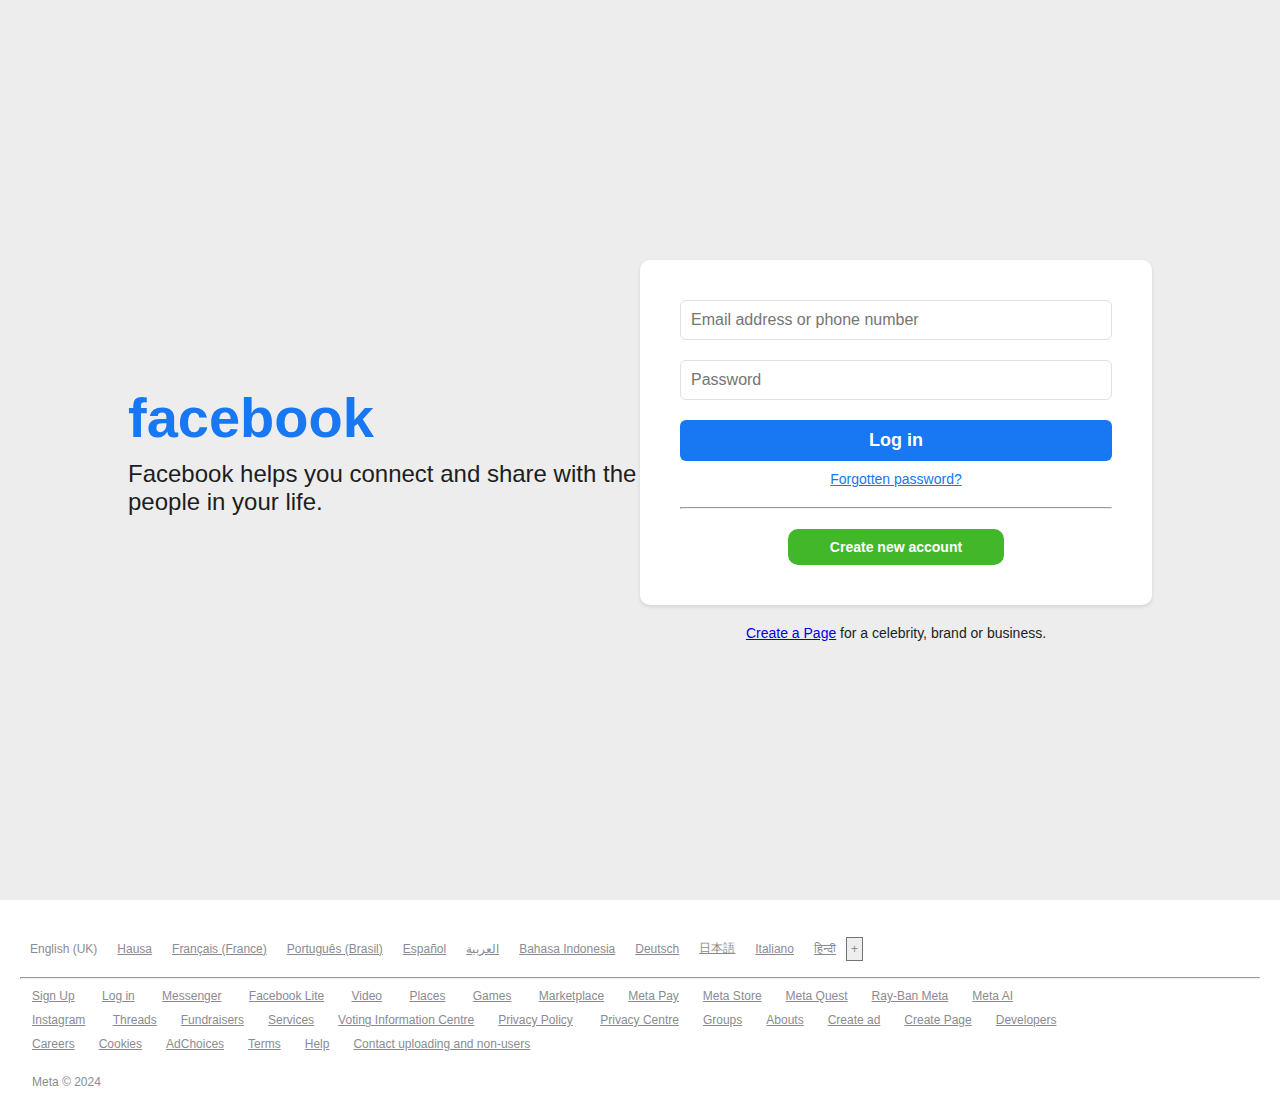
<file: Facebook Landing Page/index.html>
<!DOCTYPE html>
<html lang="en">

<head>
    <meta charset="UTF-8">
    <meta name="viewport" content="width=device-width, initial-scale=1.0">
    <title>Facebook Landing Page</title>
    <link rel="stylesheet" href="style.css" />
</head>

<body>
    <div class="container">
        <div class="left-section">
            <h1>facebook</h1>
            <p>Facebook helps you connect and share with the people in your life.</p>
        </div>
        <div class="right-section">
            <div class="login-box">
                <form>
                    <input type="text" placeholder="Email address or phone number">
                    <input type="password" placeholder="Password">
                    <button type="submit" class="login-button">Log in</button>
                    <a href="#" class="forgot-password">Forgotten password?</a>
                    <hr>
                    <div class="create-account-container">
                        <button type="button" class="create-account">Create new account</button>
                    </div>
                </form>
            </div>
            <div class="create-page">
                <a href="#">Create a Page</a> for a celebrity, brand or business.
            </div>
        </div>
    </div>
    <footer>
        <ul class="g-children1">
            <a>English (UK)</a>
            <a href="Hausa" title="Hausa">Hausa</a>
            <a href="Français (France)" title="Français (France)">Français (France)</a>
            <a href="Português (Brasil)" title="Português (Brasil)">Português (Brasil)</a>
            <a href="Español" title="Español">Español</a>
            <a href="العربية" title="العربية">العربية</a>
            <a href="Bahasa Indonesia" title="Bahasa Indonesia">Bahasa Indonesia</a>
            <a href="Deutsch" title="Deutsch">Deutsch</a>
            <a href="日本語" title="日本語">日本語</a>
            <a href="Italiano" title="Italiano">Italiano</a>
            <a href="हिन्दी" title="हिन्दी">हिन्दी</a>
            <a class="more-lang" title="show more languages">+</a>
        </ul>
        <hr>
        <div>
            <div class="g-children2">
                <p><a href="/reg/" title="Sign up for Facebook">Sign Up</a> <a href="/Login/"
                        title="Log in to Facebook">Log in</a> <a href="/Messenger/"
                        title="Take a look at Messenger">Messenger</a> <a href="/Facebooklite/"
                        title="Facebook Lite for Android">Facebook Lite</a> <a href="/Video/"
                        title="Browse in Video">Video</a> <a href="/Places/"
                        title="Take a look at popular places on Facebook">Places</a> <a href="/Games/"
                        title="Check out Facebook games.">Games</a> <a href="/Marketplaces"
                        title="Buy and sell on Facebook Marketplace.">Marketplace</a><a href="/Metapay/"
                        title="Learn more about Meta Pay.">Meta Pay</a><a href="Meta Store" title="Discover Meta">Meta
                        Store</a><a href="Meta Quesr" title="Learn more about Meta Quest">Meta Quest</a><a
                        href="Ray-Ban Meta" title="Learn more about Ray-Ban Meta">Ray-Ban Meta</a><a href="Meta AI"
                        title="Meta AI">Meta AI</a></p>
                <p><a href="Insta" title="Take a look at Instagram">Instagram</a> <a href="Threads"
                        title="Check out Threads">Threads</a><a href="Fundraisers"
                        title="Donate to worthy causes.">Fundraisers</a><a href="Services"
                        title="Browse our Facebook Services directory.">Services</a><a href="Voting Information"
                        title="See the Voting Information Centre">Voting Information Centre</a><a href="Privacy"
                        title="Learn how we collect, use and share information to support Facebook.">Privacy Policy</a>
                    <a href="Privacy Centre" title="Learn how to manage and control your privacy on Facebook.">Privacy
                        Centre</a><a href="Groups" title="Explore our groups.">Groups</a><a href="About"
                        title="Read our blog, discover the resource centre and find job opportunities">Abouts</a><a
                        href="Create Ad" title="Advertise on Facebook">Create ad</a><a href="Create page"
                        title="Create a Page">Create Page</a><a href="Developers"
                        title="Develop on our platform.">Developers</a></p>
                <p><a href="Careers" title="Make your next career move to our brilliant company.">Careers</a><a
                        href="Cookies" title="Learn about cookies and Facebook">Cookies</a><a href="Adchoices"
                        title="Learn about Ad Choices">AdChoices</a><a href="Terms"
                        title="Review our terms and policies">Terms</a><a href="Help"
                        title="Visit our Help Centre.">Help</a><a href="Contact uploading and non-users"
                        title="Visit our contact uploading and non-users notice.">Contact uploading and non-users</a>
                </p>
                <br>
                <p><a>Meta © 2024</a></p>
            </div>
        </div>
    </footer>
</body>

</html>
</file>
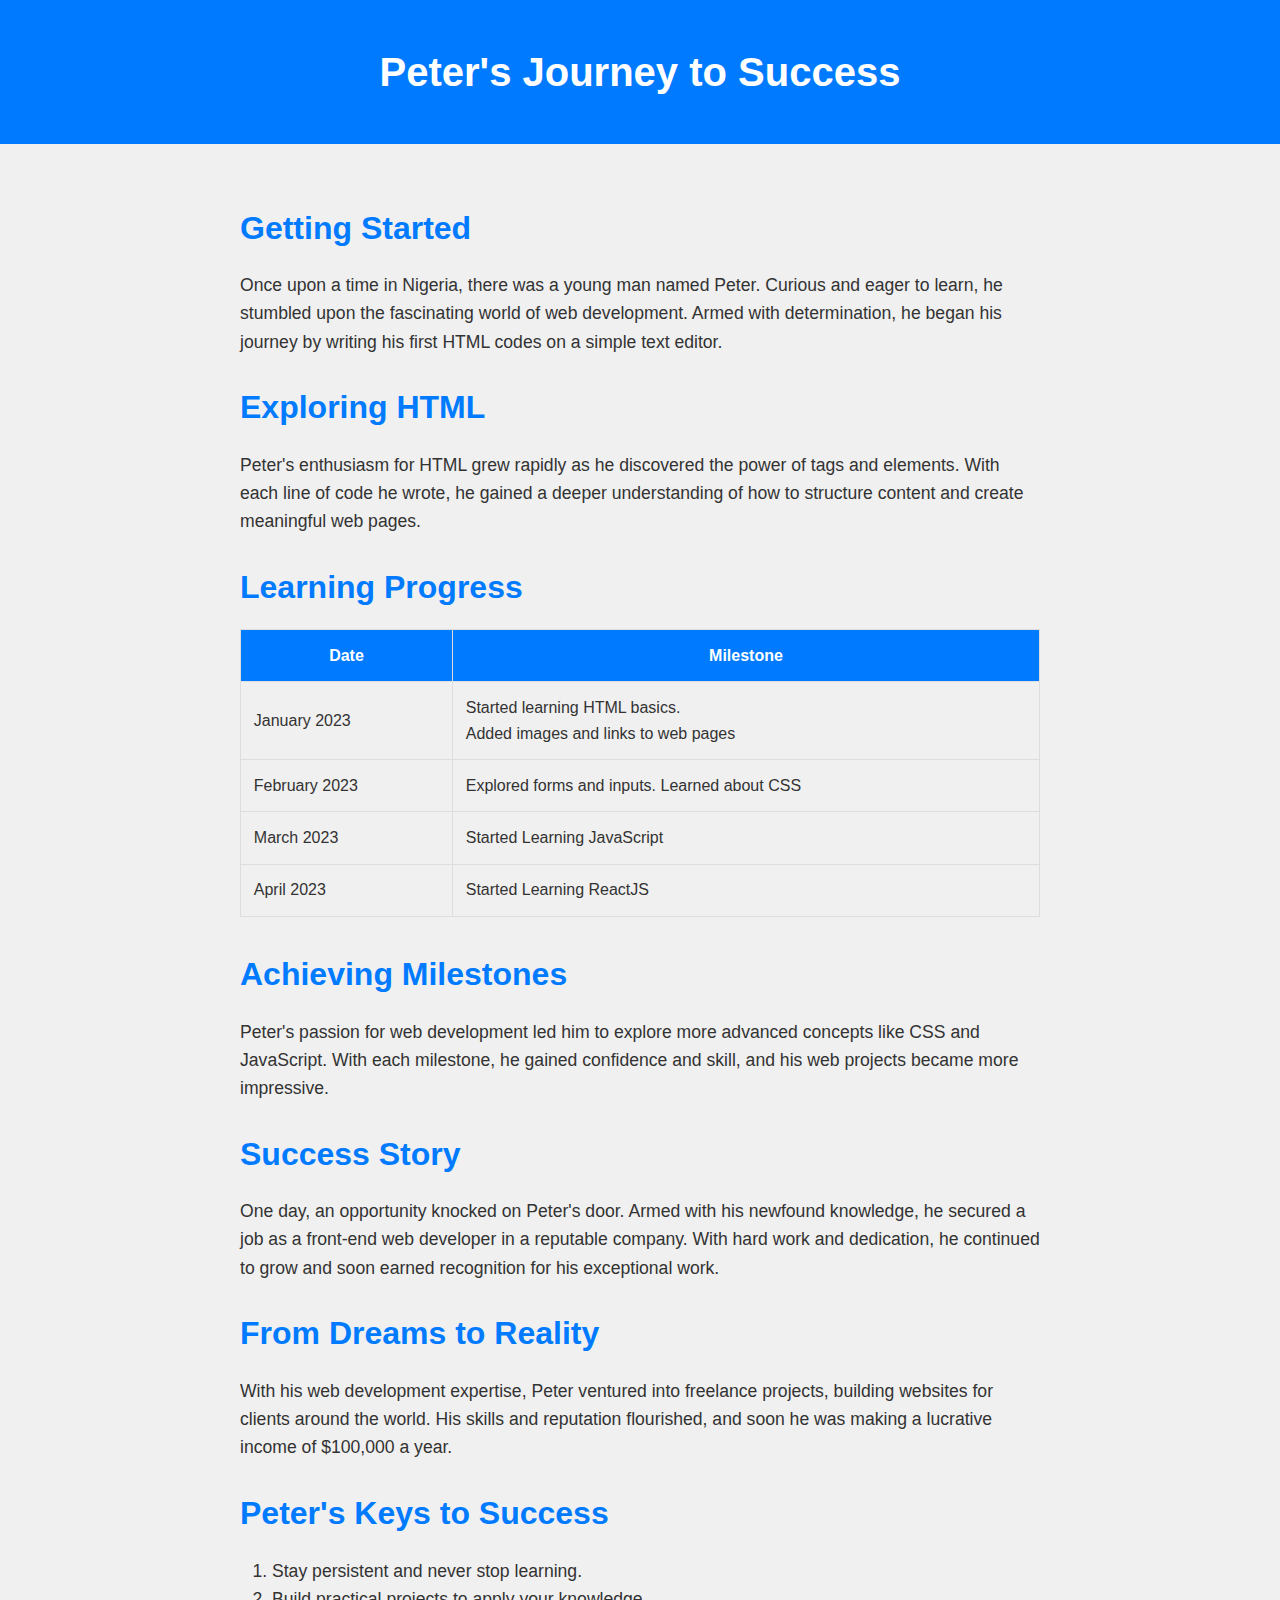
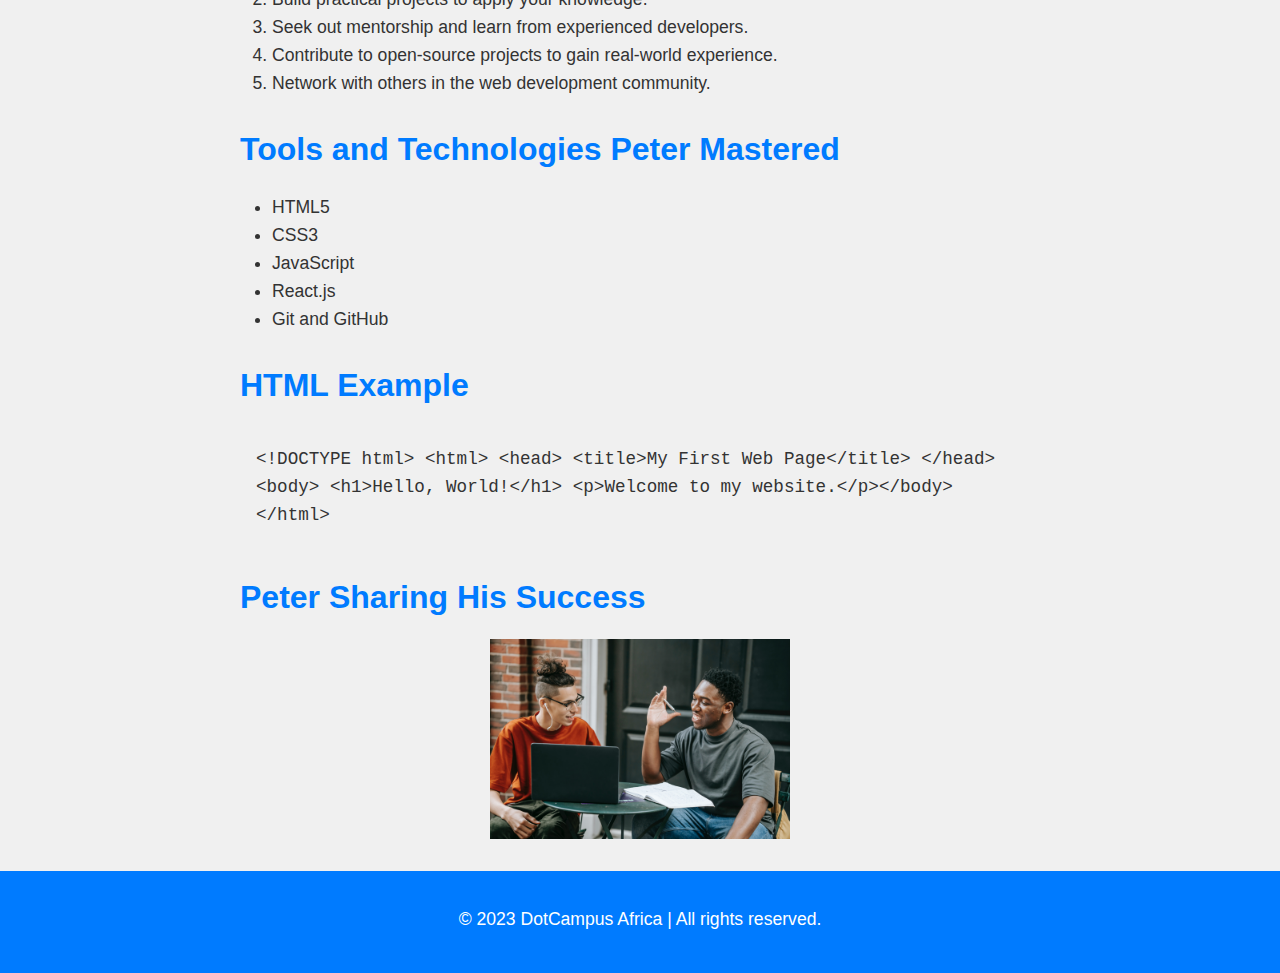
<file: Peter-Story/index.html>
<!DOCTYPE html>
<html>

<head>
    <meta charset="UTF-8">
    <meta name="description" content="This is an awesome website">
    <title>Peter's Journey to Success</title>
    <link rel="stylesheet" href="./style.css" />

</head>

<body>
    <div>
        <h1 class="page-title">Peter's Journey to Success</h1>
    </div>
    <main>
        <div>
            <h2>Getting Started</h2>
            <p>Once upon a time in Nigeria, there was a young man named Peter. Curious and eager to learn, he stumbled
                upon
                the fascinating world of web development. Armed with determination, he began his journey by writing his
                first HTML codes on a simple text editor.
            </p>
            </div>
            <div>
                <h2>Exploring HTML</h2>
                <p>Peter's enthusiasm for HTML grew rapidly as he discovered the power of tags and elements. With each
                    line of
                    code he wrote, he gained a deeper understanding of how to structure content and create meaningful
                    web pages.
                </p>
            </div>
            <div>
                <h2>Learning Progress</h2>

                <table>
                    <thead>
                        <th>Date</th>
                        <th>Milestone</th>
                    </thead>
                    <tbody>
                        <tr>
                            <td>January 2023</td>
                            <td>Started learning HTML basics.<br />Added images and links to web pages</td>
                        </tr>
                        <tr>
                            <td>February 2023</td>
                            <td>Explored forms and inputs. Learned about CSS</td>
                        </tr>
                        <tr>
                            <td>March 2023</td>
                            <td>Started Learning JavaScript</td>
                        </tr>
                        <tr>
                            <td>April 2023</td>
                            <td>Started Learning ReactJS</td>
                        </tr>

                    </tbody>
                </table>
            </div>
            <div>
                <h2>Achieving Milestones</h2>
                <p>Peter's passion for web development led him to explore more advanced concepts like CSS and
                    JavaScript. With
                    each milestone, he gained confidence and skill, and his web projects became more impressive.</p>
            </div>
            <div>
                <h2>Success Story</h2>
                <p>One day, an opportunity knocked on Peter's door. Armed with his newfound knowledge, he secured a job
                    as a
                    front-end web developer in a reputable company. With hard work and dedication, he continued to grow
                    and soon
                    earned recognition for his exceptional work.</p>
            </div>
            <div>
                <h2>From Dreams to Reality</h2>
                <p>With his web development expertise, Peter ventured into freelance projects, building websites for
                    clients
                    around the world. His skills and reputation flourished, and soon he was making a lucrative income of
                    $100,000 a year.</p>
            </div>
            <div>
                <h2>Peter's Keys to Success</h2>
                <ol>
                    <li>Stay persistent and never stop learning.</li>
                    <li>Build practical projects to apply your knowledge.</li>
                    <li>Seek out mentorship and learn from experienced developers.</li>
                    <li>Contribute to open-source projects to gain real-world experience.</li>
                    <li>Network with others in the web development community.</li>
                </ol>
            </div>
            <div>
                <h2>Tools and Technologies Peter Mastered</h2>
                <ul>
                    <li>HTML5</li>
                    <li>CSS3</li>
                    <li>JavaScript</li>
                    <li>React.js</li>
                    <li>Git and GitHub</li>
                </ul>
            </div>
            <div>
                <h2>HTML Example</h2>
                <p><code>&lt!DOCTYPE html&gt &lthtml&gt &lthead&gt &lttitle&gtMy First Web Page&lt/title&gt &lt/head&gt &ltbody&gt &lth1&gtHello, World!&lt/h1&gt &ltp&gtWelcome to my website.&lt/p&gt&lt/body&gt &lt/html&gt</code>
                </p>
            </div>
            <div>
                <h2>Peter Sharing His Success</h2>
                <img src="peter V.jpg" width="300" height="200" />
            </div>
    </main>
    <footer>
    <p>&copy 2023 DotCampus Africa | All rights reserved.</p>
    </footer>
</body>

</html>
</file>
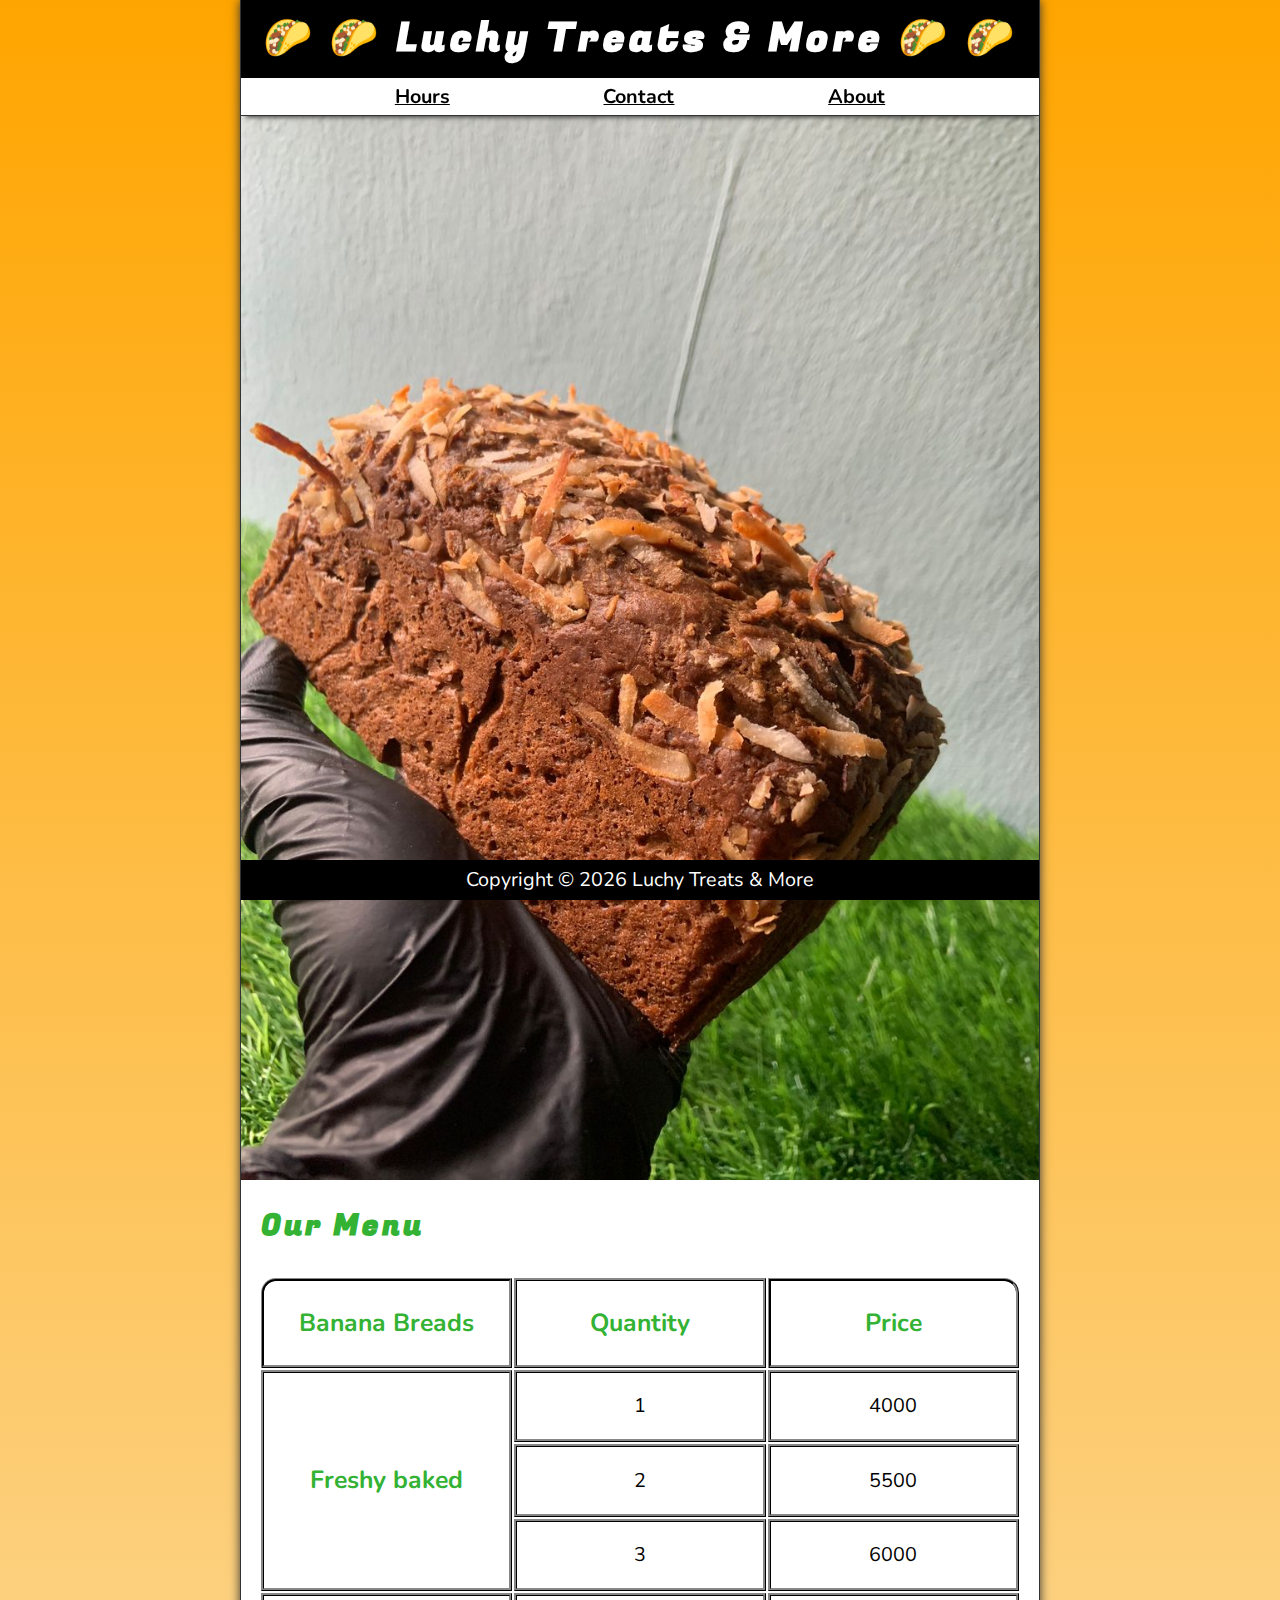
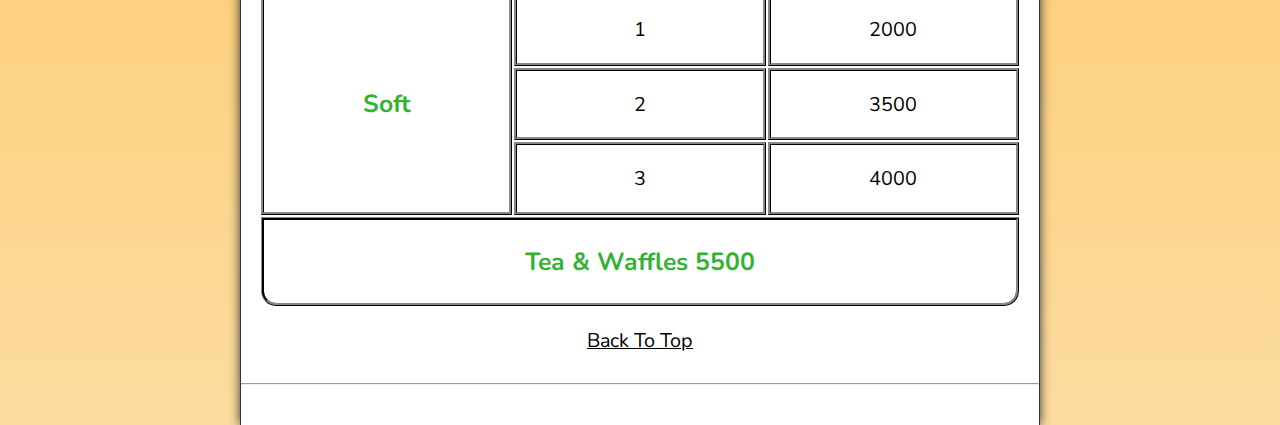
<file: Project New/index.html>
<!DOCTYPE html>
<html lang="en">

<head>
    <meta charset="UTF-8">
    <meta name="viewport" content="width=device-width, initial-scale=1.0">
    <meta name="author" content="Annabel OLuchi">
    <meta name="description" content="The official website for The Luchy Treats & More">
    <title>The Luchy Treats & More</title>
    <link rel="icon" href="favicon.ico" type="image/x-icon">
    <link rel="stylesheet" href="css/style.css">
    <script src="js/main.js" defer></script>
</head>

<body>
    <header class="header">
        <h1 class="header__h1">🌮 Luchy Treats & More 🌮</h1>
        <nav class="header__nav">
            <ul class="header__ul">
                <li>
                    <a href="hours.html">Hours</a>
                </li>
                <li>
                    <a href="contact.html">Contact</a>
                </li>
                <li>
                    <a href="about.html">About</a>
                </li>
            </ul>
        </nav>
    </header>

    <section class="hero">
        <h2 class="hero__h2">Welcome!</h2>
        <figure>
            <img src="img/Banana bread deli.jpg" alt="Banana Bread only" title="We love Banana bread!" width="1000"
                height="667">
            <figcaption class="offscreen">
                Banana Bread only
            </figcaption>
        </figure>
    </section>

    <main class="main">

        <article id="menu" class="main__article menu">
            <h2 class="menu__h2">Our Menu</h2>
            <table class="menu__container">
                <caption class="offscreen">Our Banana Breads</caption>
                <thead>
                    <tr>
                        <th class="menu__header" scope="col">Banana Breads</th>
                        <th class="menu__header" scope="col">Quantity</th>
                        <th class="menu__header" scope="col">Price</th>
                    </tr>
                </thead>
                <tbody>
                    <tr>
                        <th class="menu__item menu__cr" scope="row" rowspan="3">
                            Freshy baked
                        </th>
                        <td class="menu__item">1</td>
                        <td class="menu__item">4000</td>
                    </tr>
                    <tr>
                        <td class="menu__item">2</td>
                        <td class="menu__item">5500</td>
                    </tr>
                    <tr>
                        <td class="menu__item">3</td>
                        <td class="menu__item">6000</td>
                    </tr>
                    <tr>
                        <th class="menu__item menu__sf" scope="row" rowspan="3">
                            Soft
                        </th>
                        <td class="menu__item">1</td>
                        <td class="menu__item">2000</td>
                    </tr>
                    <tr>
                        <td class="menu__item">2</td>
                        <td class="menu__item">3500</td>
                    </tr>
                    <tr>
                        <td class="menu__item">3</td>
                        <td class="menu__item">4000</td>
                    </tr>
                </tbody>
                <tfoot>
                    <tr>
                        <td class="menu__item menu__cs" colspan="3">
                            Tea &amp; Waffles 5500
                        </td>
                    </tr>
                </tfoot>
            </table>

            <p class="center">
                <a href="#">Back To Top</a>
            </p>
        </article>
    </main>
    <hr>
    <footer class="footer">
        <p>
            <span class="nowrap">Copyright &copy; <time id="year"></time></span>
            <span class="nowrap">Luchy Treats & More</span>
        </p>
    </footer>
</body>

</html>
</file>
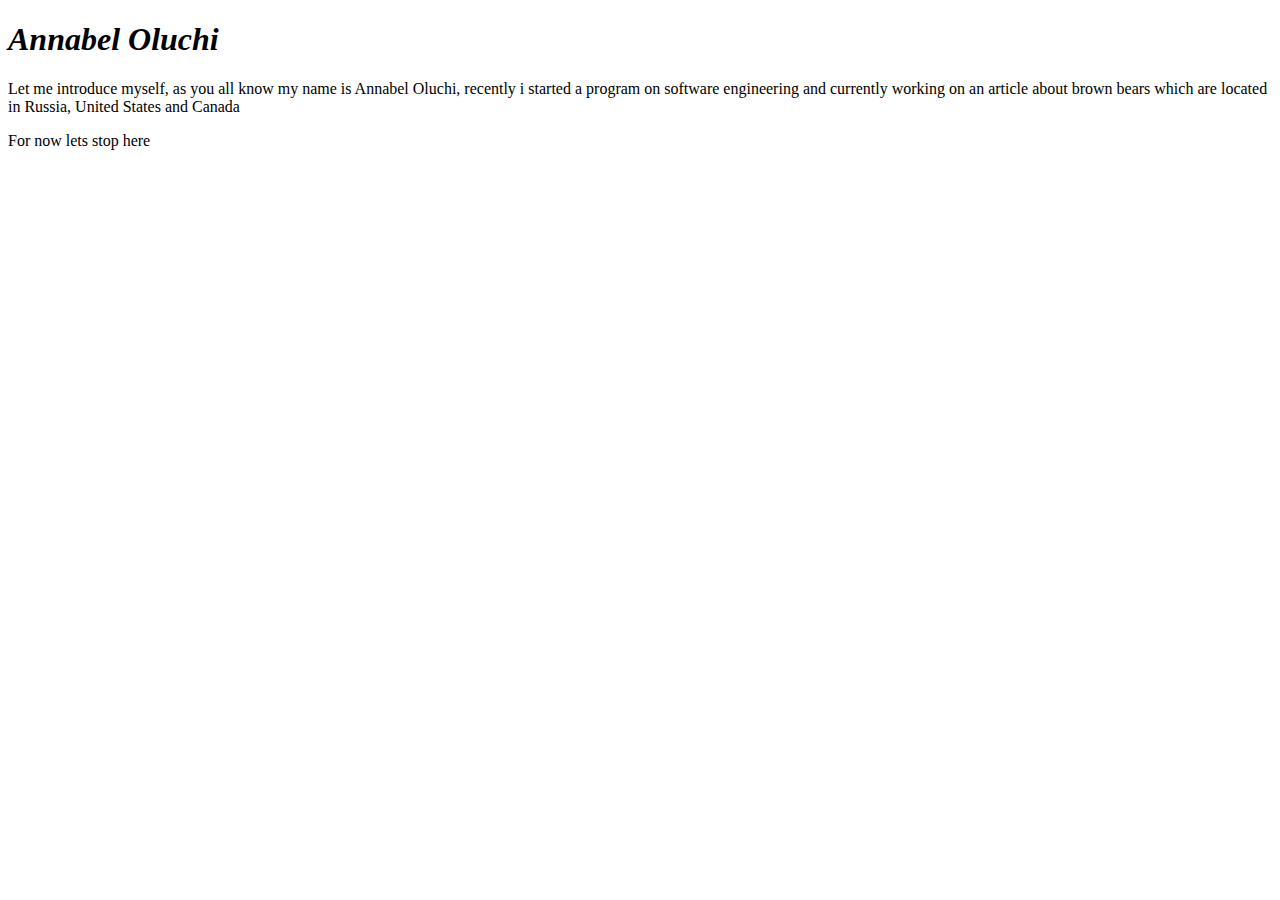
<file: Luchy_site/aboutme.html>
<!DOCTYPE html>
<html>
  <head>
    <title>About Me</title>
  </head>
  <body>
    <h1><em>Annabel Oluchi</em></h1>
      <p>Let me introduce myself, as you all know my name is Annabel Oluchi, recently i started a program on software engineering and currently working on an article about brown bears which are located in Russia, United States and Canada</p>
  
      <P>For now lets stop here</P>
  </body>
</html>
</file>
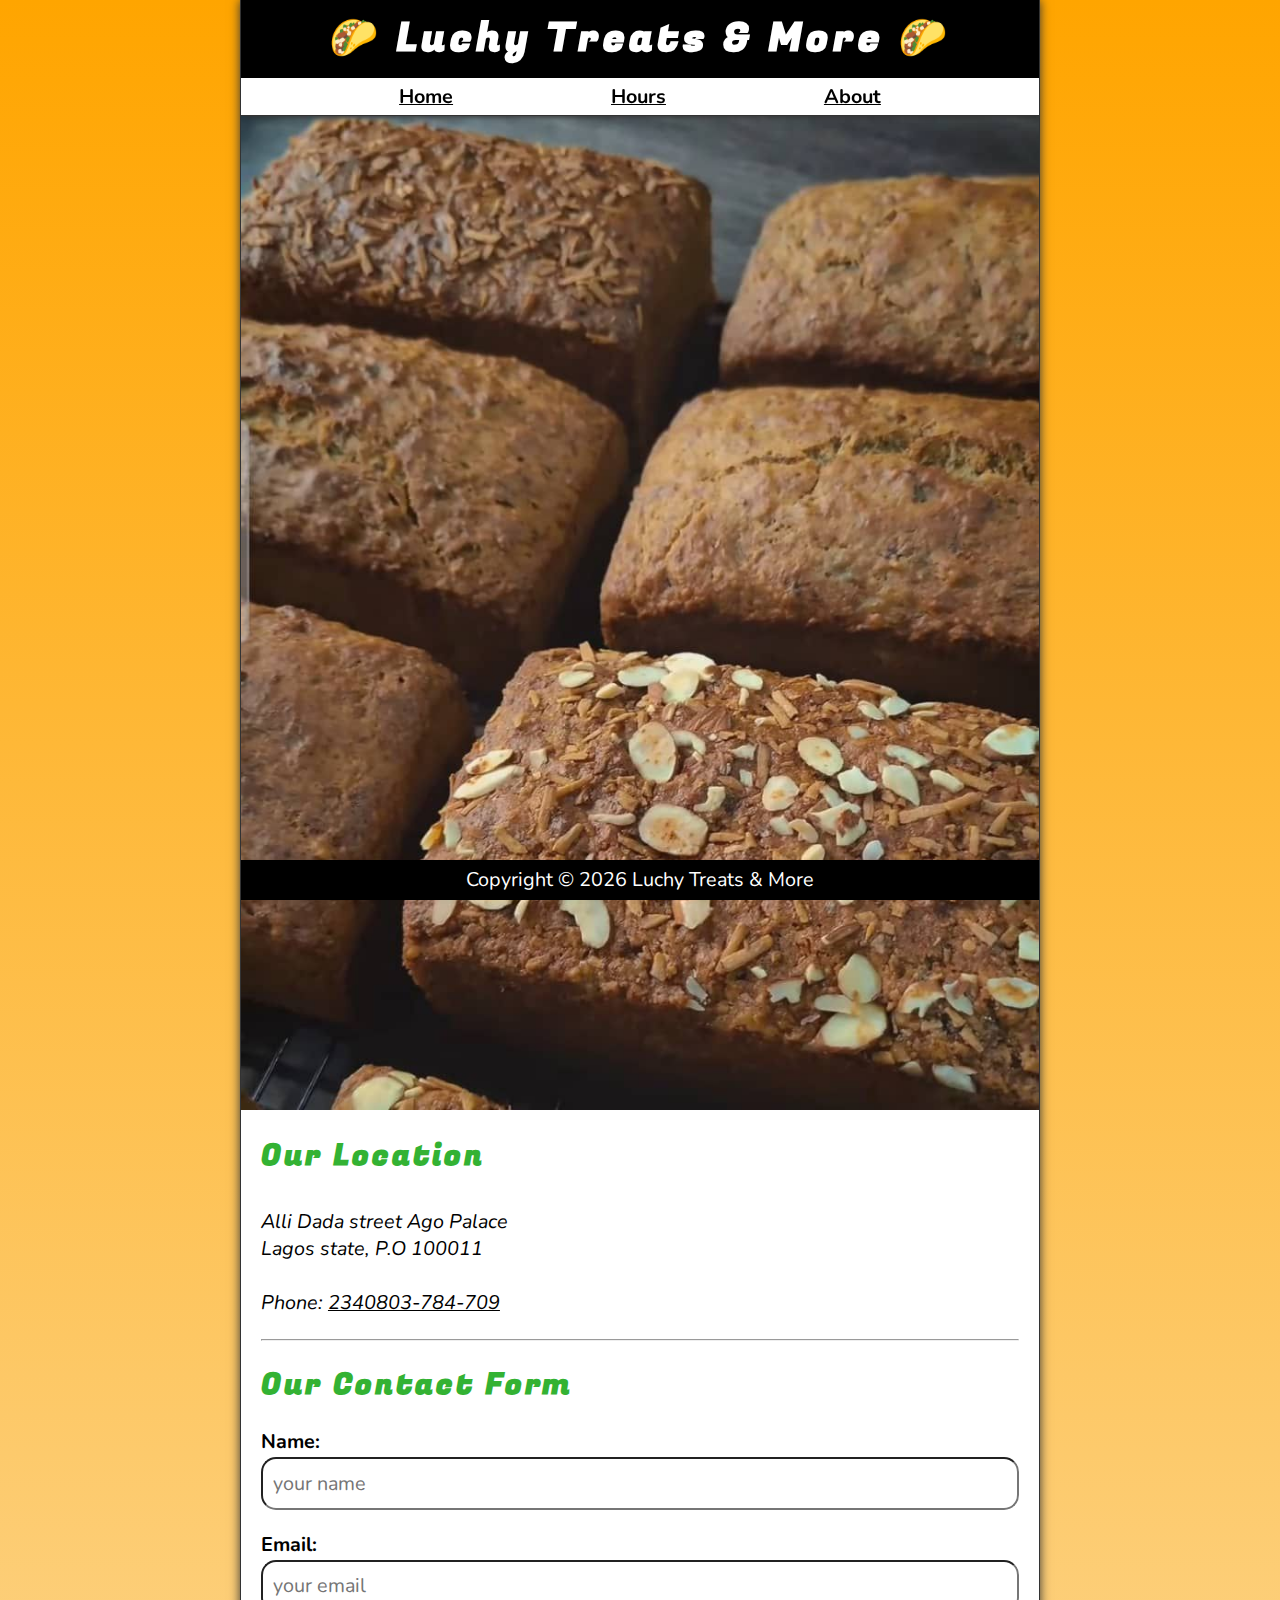
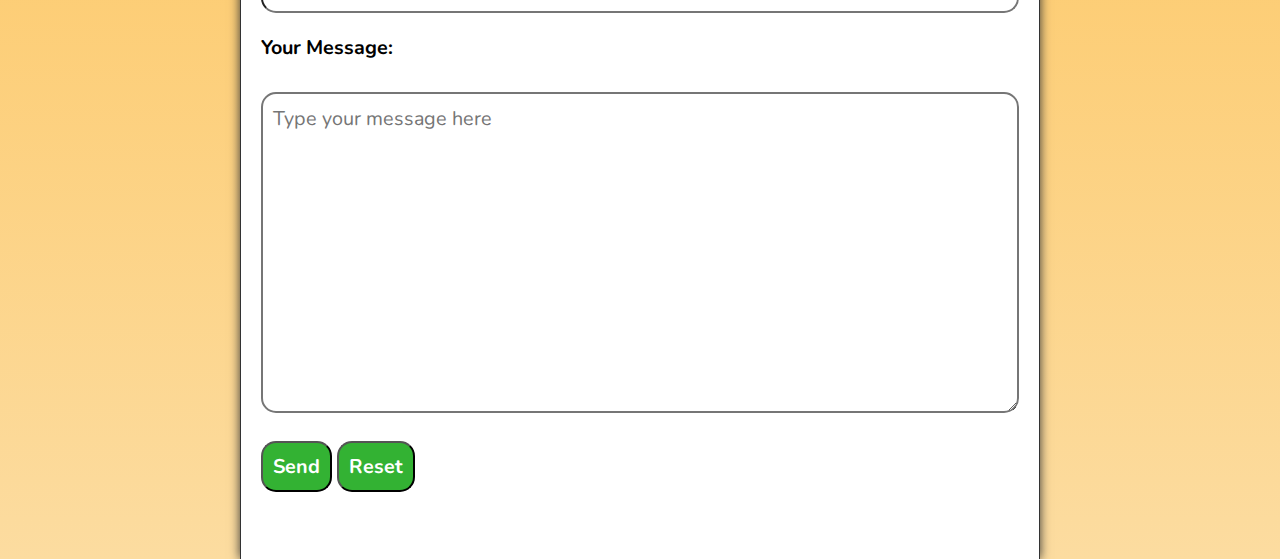
<file: Project New/contact.html>
<!DOCTYPE html>
<html lang="en">

<head>
    <meta charset="UTF-8">
    <meta name="viewport" content="width=device-width, initial-scale=1.0">
    <meta name="author" content="Annabel Oluchi">
    <meta name="description" content="Contact information for The Luchy Treats & More">
    <title>Contact Us - LTM</title>
    <link rel="icon" href="favicon.ico" type="image/x-icon">
    <link rel="stylesheet" href="css/style.css">
    <script src="js/main.js" defer></script>
</head>

<body>
    <header class="header">
        <h1 class="header__h1">Luchy Treats & More</h1>
        <nav class="header__nav">
            <ul class="header__ul">
                <li>
                    <a href="index.html">Home</a>
                </li>
                <li>
                    <a href="hours.html">Hours</a>
                </li>
                <li>
                    <a href="about.html">About</a>
                </li>
            </ul>
        </nav>
    </header>

    <section class="hero">
        <figure>
            <img src="img/Banana bread close up.jpg" alt="Luchy Treats & More Banana bread" title="Banana bread ready to eat!"
                width="1000" height="649">
            <figcaption class="offscreen">
                Luchy Treats & More Banana bread
            </figcaption>
        </figure>
    </section>

    <main class="main">
        <article class="main__article">
            <h2>Our Location</h2>
            <address>
                Alli Dada street Ago Palace<br>
                Lagos state, P.O 100011
                <br><br>
                Phone: <a href="tel:+2348038784709">2340803-784-709</a>
            </address>
        </article>
        <hr>
        <article class="main__article contact">
            <h2 class="contact__h2">Our Contact Form</h2>

            <form action="https://httpbin.org/get" method="get" class="contact__form">
                <fieldset class="contact__fieldset">
                    <legend class="offscreen">Send Us A Message</legend>
                    <p class="contact__p">
                        <label class="contact__label" for="name">Name:</label>
                        <input class="contact__input" type="text" name="name" id="name" placeholder="your name"
                            required>
                    </p>
                    <p class="contact__p">
                        <label class="contact__label" for="email">Email:</label>
                        <input class="contact__input" type="email" name="email" id="email" placeholder="your email"
                            required>
                    </p>
                    <p class="contact__p">
                        <label class="contact__label" for="message">Your Message:</label>
                        <br>
                        <textarea class="contact__textarea" name="message" id="message" cols="30" rows="10"
                            placeholder="Type your message here"></textarea>
                    </p>
                </fieldset>
                <button class="contact__button" type="submit">Send</button>
                <button class="contact__button" type="reset">Reset</button>
            </form>
        </article>
    </main>
    <footer class="footer">
        <p>
            <span class="nowrap">Copyright &copy; <time id="year"></time></span>
            <span class="nowrap">Luchy Treats & More</span>
        </p>
    </footer>
</body>

</html>
</file>
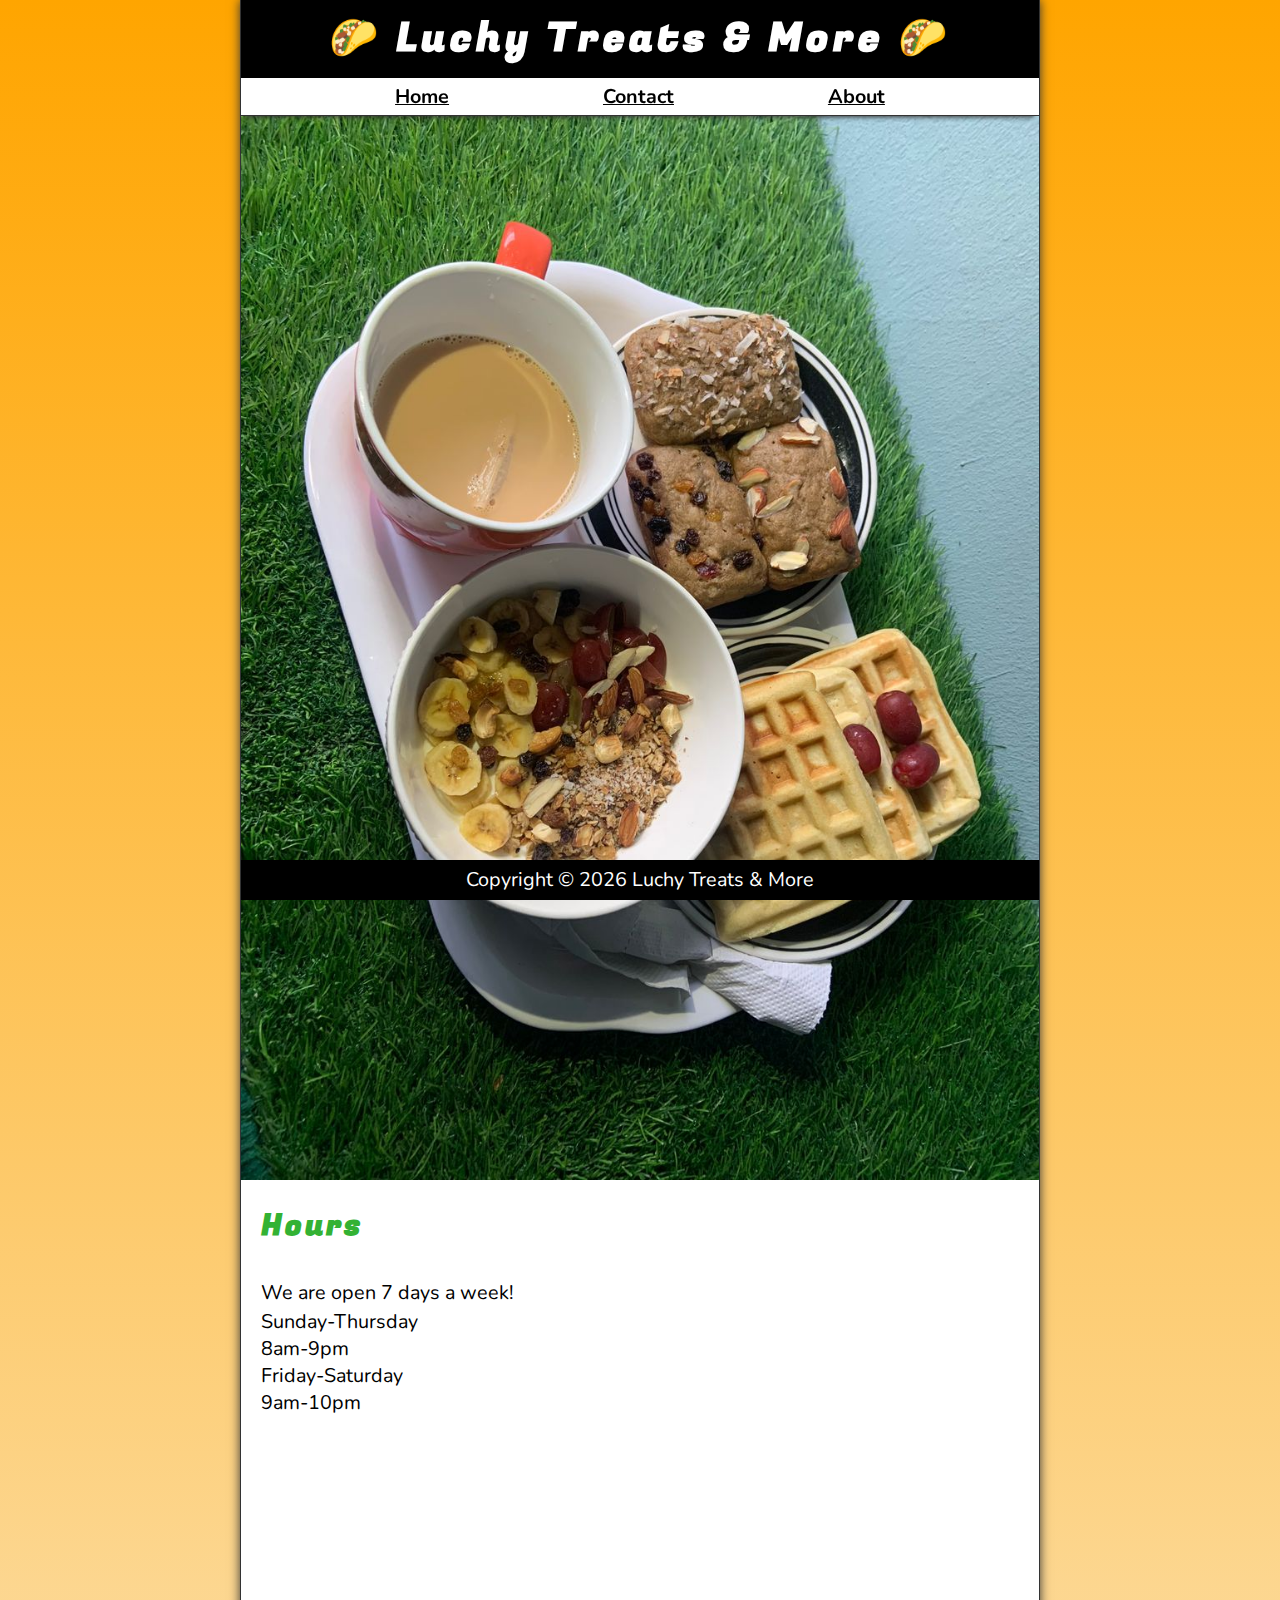
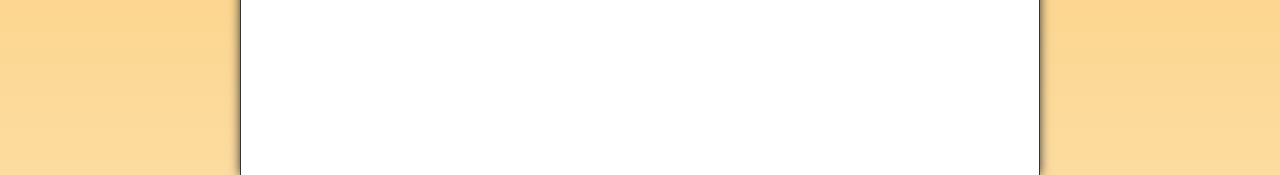
<file: Project New/hours.html>
<!DOCTYPE html>
<html lang="en">

<head>
    <meta charset="UTF-8">
    <meta name="viewport" content="width=device-width, initial-scale=1.0">
    <meta name="author" content="Annabel Oluchi">
    <meta name="description" content="Store Hours for The Luchy Treats & More">
    <title>LTM Hours</title>
    <link rel="icon" href="favicon.ico" type="image/x-icon">
    <link rel="stylesheet" href="css/style.css">
    <script src="js/main.js" defer></script>
</head>

<body>
    <header class="header">
        <h1 class="header__h1">Luchy Treats & More</h1>
        <nav class="header__nav">
            <ul class="header__ul">
                <li>
                    <a href="index.html">Home</a>
                </li>
                <li>
                    <a href="contact.html">Contact</a>
                </li>
                <li>
                    <a href="about.html">About</a>
                </li>
            </ul>
        </nav>
    </header>

    <section class="hero">
        <figure>
            <img src="img/Banana bread tray.jpg" alt="A Tray of Tasty Breakfast with Banana Bread" title="We love Breakfast tray with Banana bread!"
                width="1000" height="667">
            <figcaption class="offscreen">
                A Tray of Tasty Breakfast with Banana Bread
            </figcaption>
        </figure>
    </section>

    <main class="main">
        <article class="main__article">
            <h2>Hours</h2>
            <p>
                We are open 7 days a week!
            </p>
            <dl>
                <dt>Sunday-Thursday</dt>
                <dd>8am-9pm</dd>
                <dt>Friday-Saturday</dt>
                <dd>9am-10pm</dd>
            </dl>
        </article>
    </main>
    <footer class="footer">
        <p>
            <span class="nowrap">Copyright &copy; <time id="year"></time></span>
            <span class="nowrap">Luchy Treats & More</span>
        </p>
    </footer>
</body>

</html>
</file>
<file: Facebook Landing Page/style.css>
* {
    margin: 0;
    /* padding: 10px; */
    box-sizing: border-box;
    font-family: Arial, sans-serif;
}

body {
    background-color: #ededed;
    margin: 0 auto 0 auto;
}

.container {
    display: flex;
    justify-content: space-between;
    align-items: center;
    height: 100vh;
    margin: auto 10% auto 10%;
    /* gap: 10px; */
}

.left-section {
    flex: 1;
    /* margin-right: 100px; */
}

.left-section h1 {
    font-size: 56px;
    color: #1877f2;
    font-weight: bold;
    margin-bottom: 10px;
}

.left-section p {
    font-size: 24px;
    color: #1c1e21;
}

.right-section {
    flex: 1;
}

.login-box {
    background-color: #fff;
    padding: 40px;
    border-radius: 10px;
    box-shadow: 0 2px 4px rgba(0, 0, 0, 0.1);
}

.login-box form {
    display: flex;
    flex-direction: column;
}

.login-box input {
    padding: 10px;
    margin-bottom: 20px;
    border: 1px solid #dddfe2;
    border-radius: 6px;
    font-size: 16px;
    width: 100%;
}

.login-box .login-button {
    padding: 10px;
    background-color: #1877f2;
    color: #fff;
    font-size: 18px;
    font-weight: bold;
    border: none;
    border-radius: 6px;
    cursor: pointer;
}

.login-box .forgot-password {
    color: #1877f2;
    font-size: 14px;
    text-align: center;
    margin-top: 10px;
    display: block;
}

.create-account-container {
    display: flex;
    justify-content: center;
}

.create-account {
    padding: 10px 0 10px 0;
    background-color: #42b72a;
    color: #fff;
    font-weight: bold;
    font-size: 14px;
    border: none;
    border-radius: 10px;
    cursor: pointer;
    width: 50%;
}

.login-box hr {
    margin: 20px 0;
}

.create-page {
    margin-top: 20px;
    color: #1c1e21;
    text-align: center;
    font-size: 14px;
}

footer {
    position: relative;
    bottom: 0;
    width: 100%;
    background-color: #ffffff;
    padding: 20px;
    font-size: 12px;
    color: #737373;
}

footer ul {
    display: flex;
    justify-content: left;
    list-style: none;
    padding: 10px 0;
    margin-bottom: 0px;
    align-items: center;
    color: #737373;
}

.more-lang {
    border: 1px solid #737373;
    padding: 4px;
    background-color: #eee;
    text-decoration: double;
    cursor: pointer;
}

footer ul a {
    color: #8a8b91;
    padding: 10px;
}

footer p {
    margin-top: 10px;
}

footer p a {
    padding: 12px;
    color: #8a8b91;
}
</file>
<file: Peter-Story/style.css>
.page-title{
        text-align: center;
        background-color: #007bff;
        color: white;
        font-size: 2.5rem;
        margin: 0 0;
        padding: 40px;    
    }
    body {
        font-family: 'Roboto', sans-serif;
        line-height: 1.6;
        margin: 0;
        background-color: #f0f0f0;
        color: #333;
    }
    main {
        padding: 2rem;
        max-width: 800px;
        margin: 0 auto 0 auto ;
    }
    h2 {
        font-size: 2rem;
        margin-bottom: 1rem;
        color: #007bff;
    }
    p {
        font-size: 1.1rem;
        margin-bottom: 1.5rem;
    }
    table {
        width: 100%;
        border-collapse: collapse;
        margin-bottom: 2rem;
        th, td {
            padding: 0.8rem;
            border: 1px solid #ddd;
        }
        th {
            background-color: #007bff;
            color: #fff;
        }
    }
    ol, ul {
        font-size: 1.1rem;
        margin-bottom: 1.5rem;
        padding-left: 2rem;
    }
    code {
        display: block;
        font-family: 'Courier New', monospace;
        background-color: #f0f0f0;
        padding: 1rem;
        margin-bottom: 1.5rem;
    }
    img {
        max-width: 100%;
        display: block;
        margin: 0 auto 0 auto;
    }
    footer {background-color: #007bff;
            color: #fff;
            text-align: center;
            padding: 1rem;

    }
</file>
<file: Project New/css/style.css>
@import url('https://fonts.googleapis.com/css2?family=Fugaz+One&family=Nunito&display=swap');

/* || RESET */
*,
*::after,
*::before {
    margin: 0;
    padding: 0;
    box-sizing: border-box;
}

img {
    display: block;
    max-width: 100%;
    height: auto;
}

input,
button,
textarea {
    font: inherit;
}

/* || VARIABLES */

:root {
    /* FONTS */
    --FF: "Nunito", sans-serif;
    --FF-HEADINGS: "Fugaz One", cursive;
    --FS: clamp(1rem, 2.2vh, 1.5rem);

    /* COLORS */
    --BGCOLOR-FADE: rgb(252, 220, 160);
    --BGCOLOR: orange;
    --BGIMAGE: linear-gradient(to bottom, var(--BGCOLOR), var(--BGCOLOR-FADE));
    --BODY-BGCOLOR: #FFF;
    --BORDER-COLOR: #333;
    --BUTTON-COLOR: #FFF;
    --FONT-COLOR: #000;
    --HEADER-BGCOLOR: #000;
    --HEADER-COLOR: #FFF;
    --HERO-BGCOLOR: rgba(51, 178, 51, 0.75);
    --HERO-COLOR: #FFF;
    --HIGHLIGHT-COLOR: rgb(51, 178, 51);
    --LINK-ACTIVE: orange;
    --LINK-COLOR: #000;
    --LINK-HOVER: hsla(0, 0%, 0%, 0.6);
    --NAV-BGCOLOR: #FFF;

    /* BORDERS */
    --BORDERS: 1px solid var(--BORDER-COLOR);
    --BORDER-RADIUS: 15px;

    /* STANDARD PADDING */
    --PADDING-TB: 0.25em;
    --PADDING-SIDE: 2.5%;

    /* STANDARD MARGIN */
    --MARGIN: clamp(1em, 2.5vh, 1.5em) 0;
}

@media (prefers-color-scheme: dark) {
    :root {
        --BGCOLOR-FADE: gray;
        --BGCOLOR: #000;
        --BODY-BGCOLOR: #333;
        --BORDER-COLOR: whitesmoke;
        --BUTTON-COLOR: #000;
        --FONT-COLOR: whitesmoke;
        --HEADER-COLOR: whitesmoke;
        --HERO-COLOR: #333;
        --HIGHLIGHT-COLOR: whitesmoke;
        --LINK-ACTIVE: rgb(252, 200, 103);
        --LINK-COLOR: whitesmoke;
        --LINK-HOVER: orange;
        --NAV-BGCOLOR: rgb(20, 20, 20);
    }
}

/* || UTILITY CLASSES */
.offscreen {
    position: absolute;
    left: -10000px;
}

.nowrap {
    white-space: nowrap;
}

.center {
    text-align: center;
}

/* || GENERAL STYLES */

html {
    scroll-behavior: smooth;
    font-size: var(--FS);
    font-family: var(--FF);
    background-color: var(--BGCOLOR);
    background-image: var(--BGIMAGE);
}

body {
    background-color: var(--BODY-BGCOLOR);
    color: var(--FONT-COLOR);
    min-height: 100vh;
    max-width: 800px;
    margin: 0 auto;
    border-left: var(--BORDERS);
    border-right: var(--BORDERS);
    box-shadow: 0 0 10px var(--BORDER-COLOR);
}

h1,
h2,
h3 {
    font-family: var(--FF-HEADINGS);
    letter-spacing: 0.1em;
}

h2,
h3 {
    margin-bottom: 1em;
    color: var(--HIGHLIGHT-COLOR);
}

p {
    line-height: 1.5;
}

a:any-link {
    color: var(--LINK-COLOR);
}

a:hover,
a:focus-visible {
    color: var(--LINK-HOVER);
}

a:active {
    color: var(--LINK-ACTIVE);
}

/* || HEADER */

.header {
    position: sticky;
    top: 0;
    z-index: 1;
}

.header__h1 {
    text-align: center;
    background-color: var(--HEADER-BGCOLOR);
    color: var(--HEADER-COLOR);
    padding: var(--PADDING-TB) var(--PADDING-SIDE);
}

.header__nav {
    background-color: var(--NAV-BGCOLOR);
    border-bottom: var(--BORDERS);
    font-weight: bold;
    box-shadow: 0 6px 5px -5px var(--BORDER-COLOR);
}

.header__ul {
    padding: var(--PADDING-TB) var(--PADDING-SIDE);
    list-style-type: none;
    display: flex;
    justify-content: space-evenly;
    gap: 1rem;
}

/* || HERO */

.hero {
    position: relative;
}

.hero__h2 {
    background-color: var(--HERO-BGCOLOR);
    color: var(--HERO-COLOR);
    padding: 0.25em 0.5em;
    text-shadow: 2px 2px 5px var(--BORDER-COLOR);
    position: absolute;
    top: -100px;
    left: 20px;
    animation: showWelcome 0.5s ease-in-out 1s forwards;
}

@keyframes showWelcome {
    0% {
        top: -20px;
        transform: skew(0deg, -5deg) scaleY(0);
    }

    80% {
        top: 30px;
        transform: skew(10deg, -5deg) scaleY(1.2);
    }

    100% {
        top: 20px;
        transform: skew(-10deg, -5deg) scaleY(1);
    }
}

/* || FOOTER */

.footer {
    position: sticky;
    bottom: 0;
    background-color: var(--HEADER-BGCOLOR);
    color: var(--HEADER-COLOR);
    padding: var(--PADDING-TB) var(--PADDING-SIDE);
    text-align: center;
}

/* || MAIN */

.main {
    padding: var(--PADDING-TB) var(--PADDING-SIDE);
}

.main__article {
    scroll-margin-top: 6.5rem;
    margin: var(--MARGIN);
}

.main__article:first-child {
    margin-top: 1em;
}

.main__article:last-child {
    min-height: calc(100vh - 20rem);
}

/* || ABOUT */

.about__trivia {
    margin: var(--MARGIN);
}

.about__trivia-answer {
    margin-top: 1em;
}

/* || CONTACT */

.contact__h2 {
    margin: 0;
}

.contact__fieldset {
    border: none;
}

.contact__p {
    margin: 1em 0;
}

.contact__label {
    display: block;
    font-weight: bold;
}

.contact__input,
.contact__textarea {
    padding: 0.5em;
    border-radius: var(--BORDER-RADIUS);
    border-width: 2px;
    width: 100%;
}

.contact__button {
    padding: 0.5em;
    border-radius: var(--BORDER-RADIUS);
    background-color: var(--HIGHLIGHT-COLOR);
    color: var(--BUTTON-COLOR);
    font-weight: bold;
}

/* || MENU */

thead,
tbody,
tfoot,
tr {
    display: contents;
}

.menu__container {
    display: grid;
    grid-template-columns: repeat(3, 1fr);
    grid-template-areas:
        "hd1 hd2 hd3"
        "cr cr1 cr1p"
        "cr cr2 cr2p"
        "cr cr3 cr3p"
        "sf sf1 sf1p"
        "sf sf2 sf2p"
        "sf sf3 sf3p"
        "cs cs cs";
    gap: 0.1em;
    margin-bottom: 1em;
}

.menu__cr {
    grid-area: cr;
}

.menu__sf {
    grid-area: sf;
}

.menu__cs {
    grid-area: cs;
}

.menu__cr,
.menu__sf,
.menu__cs,
.menu__header {
    color: var(--HIGHLIGHT-COLOR);
    font-weight: bold;
    height: 100%;
    display: grid;
    place-content: center;
}

.menu__header,
.menu__item {
    width: 100%;
    padding: 1em;
    border: medium ridge var(--BORDER-COLOR);
}

.menu__item {
    display: grid;
    place-content: center;
}

thead th:first-child {
    border-top-left-radius: var(--BORDER-RADIUS);
}

thead th:last-child {
    border-top-right-radius: var(--BORDER-RADIUS);
}

tfoot td {
    border-bottom-left-radius: var(--BORDER-RADIUS);
    border-bottom-right-radius: var(--BORDER-RADIUS);
}

@media screen and (min-width: 576px) {
    .header__h1::before {
        content: '🌮 '
    }

    .header__h1::after {
        content: ' 🌮'
    }

    .menu__header,
    .menu__cr,
    .menu__sf,
    .menu__cs {
        font-size: 125%;
    }
}
</file>
